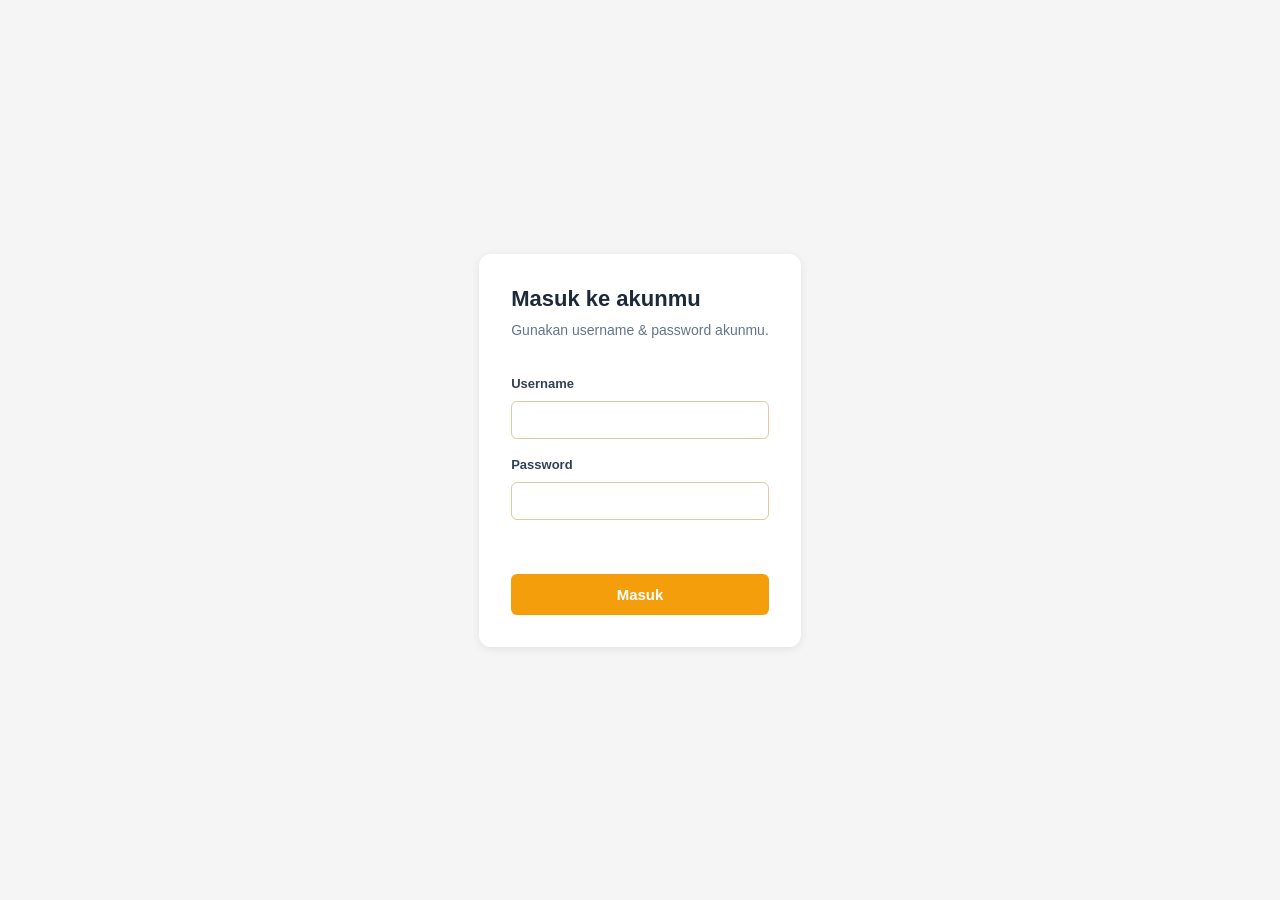
<file: index.html>
<!DOCTYPE html>
<html lang="id">
<head>
  <meta charset="UTF-8">
  <meta name="viewport" content="width=device-width, initial-scale=1.0">
  <title>Katalog Produk - Mini Shopee</title>
  <link rel="stylesheet" href="style.css">
  <script src="catalog.js" defer></script>
  <script src="interactivity.js" defer></script>
</head>

<body>

  <header class="navbar">
    <div class="search-container">
      <input type="text" id="searchInput" placeholder="Cari produk atau kategori...">
    </div>
    <div class="nav-actions">
      <button id="cartBtn" class="cart-btn">
        Keranjang <span id="cartBadge" class="cart-badge">0</span>
      </button>
      <span class="user-greeting">Halo, <strong id="userName">User</strong></span>
      <button id="logoutBtn" class="logout-btn">Keluar</button>
    </div>
  </header>

  <main class="container">
    <div class="toolbar">
      <div class="filters">
        <select id="categorySelect">
          <option value="">Semua kategori</option>
        </select>
        <select id="sortSelect">
          <option value="">Urutkan</option>
          <option value="price-asc">Harga: Termurah</option>
          <option value="price-desc">Harga: Termahal</option>
          <option value="rating-desc">Rating Tertinggi</option>
        </select>
      </div>
      <div class="product-info">
        <span id="productCount">0 dari 0 produk</span>
      </div>
    </div>

    <div id="errorMessage" class="error-banner hidden"></div>


    <div id="productGrid" class="product-grid"></div>

    <div class="load-more-container">
      <button id="loadMoreBtn" class="load-more-btn hidden">Muat lebih banyak</button>
    </div>

    <div id="productModal" class="modal-overlay hidden">
      <div class="modal-card">
        <button id="modalCloseBtn" class="modal-close-btn">&times;</button>
        <div id="modalBody" class="modal-body"></div>
      </div>
    </div>

    <div id="cartModal" class="modal-overlay hidden">
      <div class="modal-card">
        <button id="cartCloseBtn" class="modal-close-btn">&times;</button>
        <h2>Keranjang Belanja</h2>
        <div id="cartItemsContainer" class="cart-items"></div>
        <p id="cartTotal" class="cart-total"></p>
      </div>
    </div>
    
  </main>

</body>
</html>
</file>
<file: style.css>
* {
  margin: 0;
  padding: 0;
  box-sizing: border-box;
}

body {
  font-family: Arial, sans-serif;
  background-color: #f5f5f5;
  margin: 0;
  padding: 0;
  min-height: 100vh;
}

.login-container {
  width: 100%;
  min-height: 100vh;
  display: flex;
  align-items: center;
  justify-content: center;
  padding: 20px;
}

.login-card {
  background-color: #ffffff;
  padding: 32px;
  border-radius: 12px;
  box-shadow: 0 2px 10px rgba(0, 0, 0, 0.08);
  display: flex;
  flex-direction: column;
  gap: 6px;
}

.login-card h1 {
  font-size: 22px;
  color: #1e293b;
  margin-bottom: 4px;
}

.subtitle {
  color: #64748b;
  font-size: 14px;
  margin-bottom: 20px;
}

label {
  font-size: 13px;
  font-weight: bold;
  color: #334155;
  margin-top: 12px;
}

input {
  padding: 10px 12px;
  border: 1px solid #e2c9a0;
  border-radius: 6px;
  font-size: 14px;
  margin-top: 4px;
}

input:focus {
  outline: none;
  border-color: #f59e0b;
}

.error-message {
  color: #dc2626;
  font-size: 13px;
  min-height: 18px;
  margin-top: 8px;
}

#loginBtn {
  margin-top: 16px;
  padding: 12px;
  background-color: #f59e0b;
  color: white;
  border: none;
  border-radius: 6px;
  font-size: 15px;
  font-weight: bold;
  cursor: pointer;
  transition: background-color 0.2s ease;
}

#loginBtn:hover {
  background-color: #d97706;
}

#loginBtn:disabled {
  background-color: #fbbf24;
  cursor: not-allowed;
}



.navbar {
  width: 100%;
  box-sizing: border-box;
  display: flex;
  justify-content: space-between;
  align-items: center;
  background-color: #1e293b;
  padding: 12px 24px;
  color: white;
  position: sticky;
  top: 0;
  z-index: 100;
}

.search-container input {
  width: 320px;
  padding: 8px 16px;
  border-radius: 6px;
  border: 1px solid #334155;
  background-color: #334155;
  color: white;
  font-size: 14px;
}

.search-container input::placeholder {
  color: #94a3b8;
}

.nav-actions {
  display: flex;
  align-items: center;
  gap: 16px;
  font-size: 14px;
  margin-left: auto;
}

.cart-btn {
  background-color: #334155;
  color: white;
  border: none;
  padding: 8px 14px;
  border-radius: 6px;
  cursor: pointer;
  font-weight: bold;
  display: flex;
  align-items: center;
  gap: 6px;
}

.cart-badge {
  background-color: #f59e0b;
  color: white;
  font-size: 11px;
  padding: 2px 6px;
  border-radius: 10px;
}

.logout-btn {
  background-color: #dc2626;
  color: white;
  border: none;
  padding: 8px 14px;
  border-radius: 6px;
  cursor: pointer;
  font-size: 13px;
  font-weight: bold;
}

.logout-btn:hover {
  background-color: #b91c1c;
}


.container {
  max-width: 1200px;
  margin: 0 auto;
  padding: 20px;
}

.toolbar {
  display: flex;
  justify-content: space-between;
  align-items: center;
  margin-bottom: 20px;
}

.filters {
  display: flex;
  gap: 12px;
}

.filters select {
  padding: 8px 12px;
  border: 1px solid #cbd5e1;
  border-radius: 6px;
  background-color: white;
  font-size: 14px;
}

.product-info {
  font-size: 13px;
  color: #64748b;
}


.error-banner {
  background-color: #fef2f2;
  color: #dc2626;
  border: 1px solid #fecaca;
  padding: 12px 16px;
  border-radius: 8px;
  margin-bottom: 20px;
  text-align: center;
}

.hidden {
  display: none !important;
}


.product-grid {
  display: grid;
  grid-template-columns: repeat(auto-fill, minmax(220px, 1fr));
  gap: 20px;
}

.loading-text {
  grid-column: 1 / -1;
  text-align: center;
  padding: 40px;
  color: #64748b;
}


.product-card {
  background: white;
  border-radius: 12px;
  border: 1px solid #e2e8f0;
  padding: 12px;
  position: relative;
  display: flex;
  flex-direction: column;
  justify-content: space-between;
  transition: transform 0.2s, box-shadow 0.2s;
}

.product-card:hover {
  transform: translateY(-3px);
  box-shadow: 0 10px 15px -3px rgba(0, 0, 0, 0.1);
}

.discount-badge {
  position: absolute;
  top: 10px;
  left: 10px;
  background-color: #ef4444;
  color: white;
  font-size: 11px;
  font-weight: bold;
  padding: 3px 6px;
  border-radius: 4px;
  z-index: 2;
}

.product-image-container {
  width: 100%;
  height: 160px;
  display: flex;
  align-items: center;
  justify-content: center;
  overflow: hidden;
  border-radius: 8px;
  background-color: #f8fafc;
}

.product-image-container img {
  max-width: 100%;
  max-height: 100%;
  object-fit: contain;
}

.product-details {
  display: flex;
  flex-direction: column;
  gap: 6px;
  margin-top: 10px;
}

.product-category {
  font-size: 11px;
  color: #64748b;
  background-color: #f1f5f9;
  padding: 2px 8px;
  border-radius: 10px;
  width: fit-content;
}

.product-title {
  font-size: 14px;
  color: #1e293b;
  font-weight: 600;
  line-height: 1.3;
  height: 36px;
  overflow: hidden;
  display: -webkit-box;
  -webkit-line-clamp: 2;
  line-clamp: 2;
  -webkit-box-orient: vertical;
}

.product-meta {
  display: flex;
  justify-content: space-between;
  align-items: center;
  margin-top: 4px;
}

.product-price {
  font-size: 15px;
  font-weight: bold;
  color: #1e293b;
}

.product-rating {
  font-size: 12px;
  color: #d97706;
  font-weight: 600;
}

.btn-add-cart {
  background-color: #f59e0b;
  color: white;
  border: none;
  padding: 8px;
  border-radius: 6px;
  font-weight: bold;
  font-size: 13px;
  cursor: pointer;
  margin-top: 8px;
  transition: background-color 0.2s;
}

.btn-add-cart:hover {
  background-color: #d97706;
}


.load-more-container {
  display: flex;
  justify-content: center;
  margin: 30px 0;
}

.load-more-btn {
  background-color: white;
  border: 1px solid #1e293b;
  color: #1e293b;
  padding: 10px 24px;
  border-radius: 20px;
  font-weight: 600;
  cursor: pointer;
  transition: all 0.2s;
}

.load-more-btn:hover {
  background-color: #1e293b;
  color: white;
}

.modal-overlay {
  position: fixed;
  inset: 0;
  background-color: rgba(15, 23, 42, 0.6);
  display: flex;
  align-items: center;
  justify-content: center;
  padding: 16px;
  z-index: 200;
}

.modal-card {
  background-color: #ffffff;
  border-radius: 12px;
  padding: 24px;
  max-width: 420px;
  width: 100%;
  max-height: 85vh;
  overflow-y: auto;
  position: relative;
  box-shadow: 0 10px 25px rgba(0, 0, 0, 0.2);
}

.modal-close-btn {
  position: absolute;
  top: 10px;
  right: 14px;
  background: none;
  border: none;
  font-size: 20px;
  cursor: pointer;
  color: #64748b;
}

.modal-body h2 {
  font-size: 18px;
  color: #1e293b;
  margin: 6px 0 4px;
}

.modal-brand,
.modal-stock {
  font-size: 13px;
  color: #64748b;
  margin: 4px 0;
}

.modal-description {
  font-size: 13px;
  color: #334155;
  margin: 10px 0 16px;
  line-height: 1.5;
}

.modal-add-btn {
  width: 100%;
}


.cart-items {
  margin-top: 12px;
}

.cart-item {
  display: flex;
  align-items: center;
  gap: 10px;
  padding: 10px 0;
  border-bottom: 1px solid #f1f5f9;
}

.cart-item-thumb {
  width: 48px;
  height: 48px;
  object-fit: contain;
  border-radius: 6px;
  background-color: #f8fafc;
}

.cart-item-info {
  flex: 1;
}

.cart-item-title {
  font-size: 13px;
  color: #1e293b;
  font-weight: 600;
}

.cart-item-qty {
  font-size: 12px;
  color: #64748b;
}

.cart-remove-btn {
  background: none;
  border: none;
  color: #dc2626;
  font-size: 12px;
  font-weight: bold;
  cursor: pointer;
}

.cart-empty {
  text-align: center;
  color: #64748b;
  padding: 20px 0;
}

.cart-total {
  margin-top: 12px;
  font-weight: bold;
  text-align: right;
  color: #1e293b;
}



.navbar {
  flex-wrap: wrap;
  gap: 12px;
}

.search-container {
  flex: 1 1 100%;
  order: 3;
}

.search-container input {
  width: 100%;
}

.toolbar {
  flex-wrap: wrap;
  gap: 12px;
}

.filters {
  flex-wrap: wrap;
  width: 100%;
}

.filters select {
  flex: 1;
  min-width: 140px;
}

@media (max-width: 480px) {
  .nav-actions {
  display: flex;
  align-items: center;
  gap: 16px;
  font-size: 14px;
  margin-left: auto; 
}

  .container {
    padding: 16px;
  }

  .product-grid {
    grid-template-columns: 1fr;
  }
}
</file>
